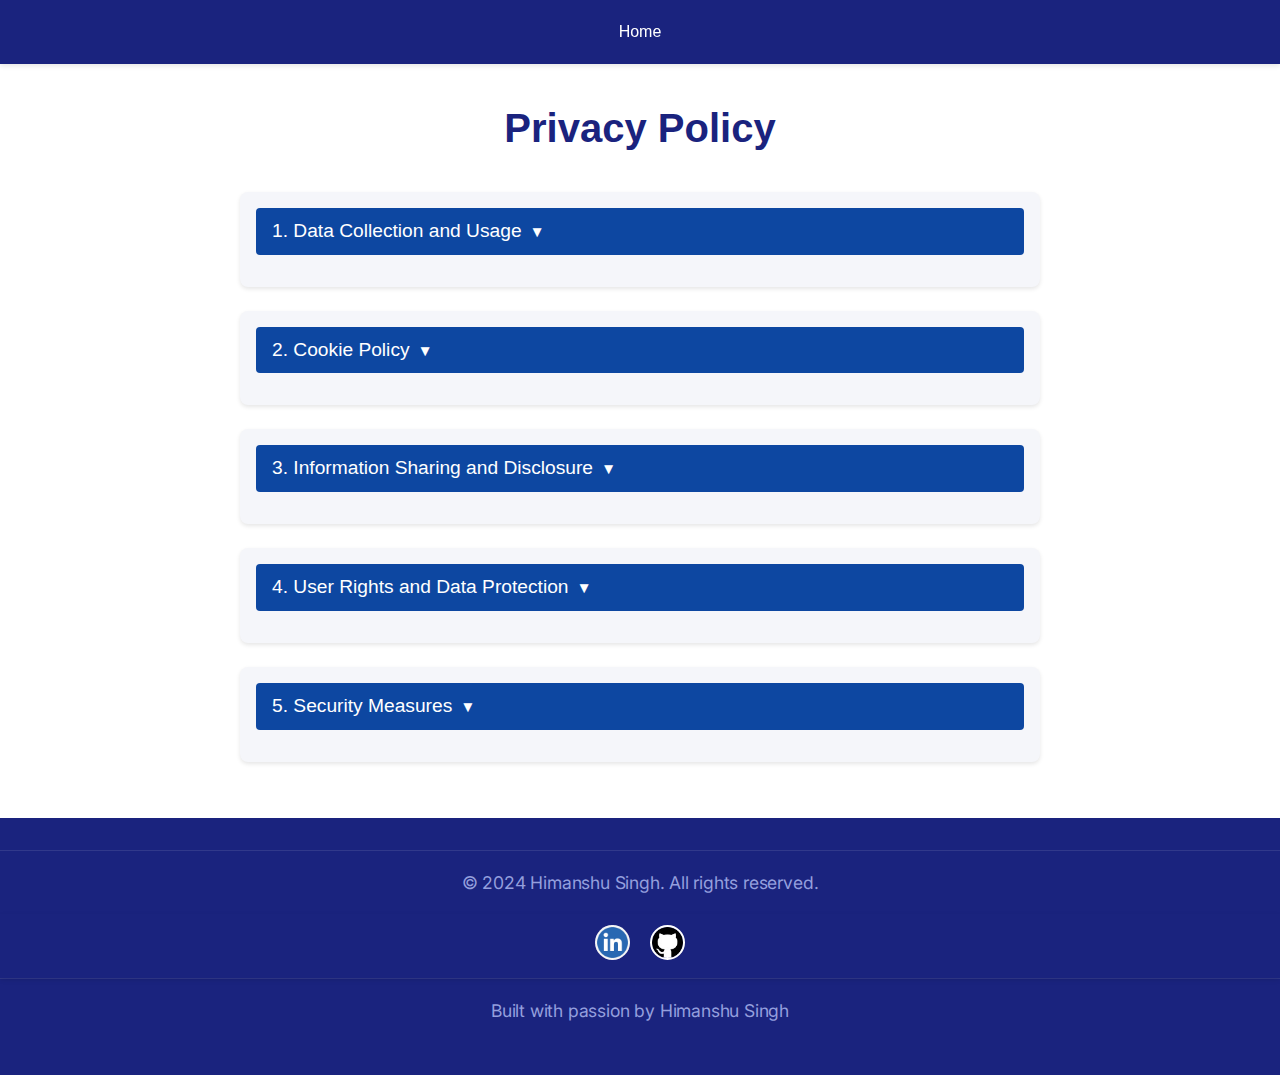
<file: Privacy-policy.html>
<!DOCTYPE html>
<html lang="en">

<head>
    <meta charset="UTF-8" />
    <meta name="viewport" content="width=device-width, initial-scale=1.0" />
    <title>Privacy Policy</title>
    <link rel="stylesheet" href="css/styles.css">
    <link rel="stylesheet" href="css/responsive.css">
    <link href="https://fonts.googleapis.com/css2?family=Inter:wght@400;500;600&display=swap" rel="stylesheet">
</head>

<body>

    <!-- Navigation -->
    <nav>
        <ul>
            <li><a href="./index.html">Home</a></li>
        </ul>
    </nav>

    <main>

        <!-- Privacy Policy Section -->
        <section class="privacy-policy">
            <h1>Privacy Policy</h1>

            <details id="details">
                <summary>1. Data Collection and Usage</summary>
                <p>
                    We collect only essential information that you voluntarily provide through our contact form,
                    including your name and email address. This information is used solely for the purpose of responding
                    to your inquiries and maintaining communication. We do not collect any personal data automatically
                    through cookies or tracking technologies beyond what is necessary for basic website functionality.
                </p>
            </details>

            <details id="details">
                <summary>2. Cookie Policy</summary>
                <p>
                    Our website uses only essential cookies that are necessary for the website to function properly.
                    These cookies do not track your personal information or browsing behavior. They are used to remember
                    your basic preferences and ensure a smooth browsing experience. You can choose to disable cookies
                    through your browser settings, though this might affect some basic functionality.
                </p>
            </details>

            <details id="details">
                <summary>3. Information Sharing and Disclosure</summary>
                <p>
                    We maintain strict confidentiality of your personal information and do not share, sell, or disclose
                    your data to any third parties. The only exception would be if required by law or with your explicit
                    consent. Your contact information is used exclusively for direct communication regarding your
                    inquiries or feedback about our services.
                </p>
            </details>

            <details id="details">
                <summary>4. User Rights and Data Protection</summary>
                <p>
                    You have the right to access, modify, or request deletion of any personal information we hold about
                    you. We implement appropriate security measures to protect your data from unauthorized access or
                    breach. If you wish to exercise any of these rights or have concerns about your data, please contact
                    us through the provided channels.
                </p>
            </details>

            <details id="details">
                <summary>5. Security Measures</summary>
                <p>
                    We employ industry-standard security protocols to protect your information. This includes secure SSL
                    encryption for data transmission, regular security updates, and restricted access to personal
                    information. While we take all reasonable precautions, please note that no method of internet
                    transmission is 100% secure, and we encourage users to take their own security measures as well.
                </p>
            </details>
        </section>
    </main>

    <!-- Footer -->
    <footer>
        <p class="copyright-text">&copy; 2024 Himanshu Singh. All rights reserved.</p>
        <nav class="footer-nav">
            <ul id="footer-links">
                <li class="social-icons">
                    <a class="footer-icons" href="https://linkedin.com/in/himanshuksingh17"
                        aria-label="LinkedIn Profile">
                        <img id="linkedin-icon" src="./assets/Linkedin.webp" alt="LinkedIn icon">
                    </a>
                    <a class="footer-icons" href="https://github.com/Himanshuacoder" aria-label="GitHub Profile">
                        <img id="github-icon" src="./assets/github.jpg" alt="Github icon">
                    </a>
                </li>
            </ul>
        </nav>
        <p class="copyright-text">Built with passion by Himanshu Singh</p>
    </footer>
</body>
</html>
</file>
<file: css/responsive.css>
/* Media Queries for Responsive Design */

/* Small Devices */
@media screen and (max-width: 576px) {

    /* Header Adjustments */
    header {
        padding: 1.5rem 1rem;
    }

    header fieldset {
        padding: 1.2rem;
    }

    header h1 {
        font-size: 1.8rem;
        line-height: 1.2;
        margin-bottom: 1rem;
    }

    #intro {
        font-size: 0.9rem;
        padding: 0 0.5rem;
        line-height: 1.4;
        letter-spacing: 0.01em;
    }

    /* Navigation */
    nav {
        height: auto;
        padding: 0.8rem 0;
        position: relative;
    }

    nav ul {
        flex-direction: column;
        width: 100%;
        gap: 0.5rem;
    }

    nav a {
        display: block;
        width: 100%;
        text-align: center;
        padding: 0.8rem;
        font-size: 1rem;
    }

    /* Dropdown */
    details {
        width: 100%;
    }

    summary {
        width: 100%;
        text-align: center;
        font-size: 1rem;
    }

    #dropdown {
        position: static;
        width: 100%;
        background: transparent;
        box-shadow: none;
    }

    #dropdown a {
        text-align: center;
        margin: 0.3rem 0;
        font-size: 0.95rem;
    }

    /* Content */
    main {
        padding: 1rem;
    }

    article {
        padding: 1rem;
        margin: 1rem 0;
    }

    article h3 {
        font-size: 1.4rem;
        line-height: 1.3;
        margin-bottom: 0.8rem;
    }

    article p {
        font-size: 1rem;
        line-height: 1.6;
        margin: 1rem 0;
        padding: 0 0.5rem;
    }

    article img,
    article iframe {
        width: 100%;
        height: 200px;
    }

    /* About Section */
    #about img {
        width: 50%;
    }

    #about {
        padding: 2rem 1.5rem;
    }

    .about-content-grid {
        grid-template-columns: 1fr;
    }

    #about h2 {
        font-size: 1.8rem;
        line-height: 1.3;
        margin-bottom: 1rem;
    }

    .about-card p {
        font-size: 1rem;
        line-height: 1.6;
        margin-bottom: 1rem;
    }

    /* Form */
    form fieldset {
        padding: 1rem;
    }

    .input-fields {
        margin-bottom: 0.8rem;
    }

    legend {
        font-size: 1.2rem;
        line-height: 1.4;
    }

    input,
    textarea {
        padding: 0.7rem;
        font-size: 1rem;
    }

    button {
        width: 100%;
        font-size: 1rem;
    }

    /* Social Links */
    .social-links {
        flex-direction: column;
        gap: 0.8rem;
    }

    .social-links a {
        width: 100%;
        text-align: center;
        font-size: 0.95rem;
    }

    /* Footer */
    footer {
        padding: 1.5rem 0.5rem;
    }

    #footer-links {
        flex-direction: column;
        gap: 0.5rem;
    }

    #footer-links a {
        display: block;
        text-align: center;
        padding: 0.8rem;
        border-radius: 4px;
        font-size: 0.95rem;
    }

    .copyright-text {
        font-size: 0.875rem;
        line-height: 1.5;
    }

    #linkedin-icon,
    #github-icon {
        width: 30px;
        height: 30px;
    }

    .footer-icons {
        margin: 0.5rem;
    }

    #footer-links {
        gap: 1rem;
    }
}

/* Medium devices */
@media screen and (min-width: 577px) and (max-width: 768px) {
    header h1 {
        font-size: 2.5rem;
        line-height: 1.2;
    }

    #intro {
        font-size: 1.1rem;
        line-height: 1.5;
    }

    nav {
        position: relative;
        height: auto;
        padding: 0.8rem 0;
    }

    nav ul {
        flex-direction: column;
        width: 100%;
        gap: 0.5rem;
    }

    nav a {
        display: block;
        width: 100%;
        text-align: center;
        padding: 0.8rem;
        font-size: 1.1rem;
    }

    details {
        width: 100%;
    }

    summary {
        width: 100%;
        text-align: center;
        font-size: 1.1rem;
    }

    #dropdown {
        position: static;
        width: 100%;
        background: transparent;
        box-shadow: none;
    }

    #dropdown a {
        text-align: center;
        margin: 0.3rem 0;
    }

    article h3 {
        font-size: 1.6rem;
        line-height: 1.3;
    }

    article p {
        font-size: 1.1rem;
        line-height: 1.7;
        padding: 0 1rem;
    }

    article img,
    article iframe {
        width: 90%;
        height: 300px;
    }

    #about {
        padding: 2rem 1.5rem;
    }

    .about-content-grid {
        grid-template-columns: 1fr;
    }

    #about h2 {
        font-size: 2rem;
        line-height: 1.3;
    }

    .about-card p {
        font-size: 1.1rem;
        line-height: 1.7;
    }

    #about img {
        width: 50%;
    }

    legend {
        font-size: 1.3rem;
        line-height: 1.4;
    }

    .social-links a {
        width: auto;
        min-width: 150px;
        font-size: 1rem;
    }

    #footer-links {
        gap: 1.5rem;
        flex-wrap: wrap;
        justify-content: center;
    }

    .copyright-text {
        font-size: 0.9rem;
        line-height: 1.5;
    }

    #linkedin-icon,
    #github-icon {
        width: 32px;
        height: 32px;
    }
}

/* Large devices */
@media screen and (min-width: 769px) and (max-width: 992px) {
    main {
        max-width: 90%;
    }

    header h1 {
        font-size: 3rem;
        line-height: 1.2;
    }

    #intro {
        font-size: 1.2rem;
        line-height: 1.6;
    }

    nav {
        position: sticky;
        top: 0;
    }

    article h3 {
        font-size: 1.8rem;
        line-height: 1.3;
    }

    article p {
        font-size: 1.1rem;
        line-height: 1.8;
        padding: 0 1.5rem;
    }

    article img,
    article iframe {
        width: 80%;
        height: 400px;
    }

    #about img {
        width: 35%;
    }

    #about h2 {
        font-size: 2.2rem;
        line-height: 1.3;
    }

    .about-card p {
        font-size: 1.1rem;
        line-height: 1.8;
    }

    #linkedin-icon,
    #github-icon {
        width: 35px;
        height: 35px;
    }

    .footer-icons:hover img {
        transform: scale(1.1);
    }
}

/* Extra large devices */
@media screen and (min-width: 993px) {
    main {
        max-width: 1200px;
    }

    header h1 {
        font-size: 3.5rem;
        line-height: 1.2;
    }

    #intro {
        font-size: 1.3rem;
        line-height: 1.6;
    }

    article h3 {
        font-size: 2rem;
        line-height: 1.3;
    }

    article p {
        font-size: 1.1rem;
        line-height: 1.8;
        padding: 0 2rem;
    }

    article img,
    article iframe {
        width: 70%;
        height: 450px;
    }

    #about img {
        width: 25%;
    }

    #about h2 {
        font-size: 2.2rem;
        line-height: 1.3;
    }

    .about-card p {
        font-size: 1.1rem;
        line-height: 1.8;
    }
}

/* Landscape Orientation Fixes */
@media screen and (max-height: 500px) and (orientation: landscape) {
    nav {
        position: relative;
    }

    nav ul {
        flex-direction: row;
        flex-wrap: wrap;
        justify-content: center;
    }

    #dropdown {
        position: absolute;
    }
}
</file>
<file: css/styles.css>
/* ==============================
   Table of Contents
   1. CSS Variables & Colors
   2. Reset & Base Styles
   3. Typography
   4. Header & Navigation
   5. Main Content & Articles
   6. About Section
   7. Contact Form
   8. Footer
   9. Privacy Policy
============================== */

/* 1. CSS Variables & Colors */
:root {
    --navbar-height: 4rem;
    --primary-color: #1a237e;    /* Deep blue */
    --secondary-color: #0d47a1;  /* Rich blue */
    --accent-color: #5c6bc0;     /* Light indigo */
    --bg-primary: #ffffff;
    --bg-secondary: #f5f6fa;
    --text-light: #ffffff;
    --text-dark: #333333;
}

/* 2. Reset & Base Styles */
* {
    box-sizing: border-box;
    margin: 0;
    padding: 0;
}

body {
    font-family: 'Segoe UI', Roboto, 'Helvetica Neue', Arial, sans-serif;
    line-height: 1.6;
    color: var(--text-dark);
    background-color: var(--bg-primary);
}

/* Navigation Scroll Offsets */
#blog,
#about,
#contact,
#blog-1,
#blog-2,
#blog-3,
#main {
    scroll-margin-top: var(--navbar-height);
}

/* 3. Typography */
p {
    font-family: 'Inter', sans-serif;
    font-size: 1.1rem;
    line-height: 1.8;
    color: var(--text-dark);
    letter-spacing: -0.011em;
}

/* 4. Header & Navigation */
header {
    background: linear-gradient(45deg, var(--primary-color), var(--secondary-color));
    padding: 3rem 1rem;
    text-align: center;
    position: relative;
    overflow: hidden;
}

header::before {
    content: '';
    position: absolute;
    top: 0;
    left: 0;
    right: 0;
    bottom: 0;
    background: radial-gradient(circle at 30% 30%, rgba(255, 255, 255, 0.1) 0%, transparent 60%);
}

header fieldset {
    border: 2px solid rgba(255, 255, 255, 0.3);
    border-radius: 15px;
    padding: 2rem;
    margin: 0 auto;
    max-width: 600px;
    background-color: rgba(255, 255, 255, 0.1);
    backdrop-filter: blur(5px);
}

header legend {
    color: var(--text-light);
    font-size: 1.5rem;
    padding: 0 1rem;
}

header h1 {
    color: var(--text-light);
    font-size: 3rem;
    margin: 1rem 0;
    text-transform: uppercase;
    letter-spacing: 2px;
    text-decoration: none;
    border: none;
}

#intro {
    font-family: 'Inter', sans-serif;
    font-size: 1.2rem;
    color: var(--text-light);
    margin-top: 2rem;
    text-shadow: 1px 1px 2px rgba(0, 0, 0, 0.2);
    letter-spacing: 0.02em;
    font-weight: 500;
}

/* Navigation Bar */
nav {
    background-color: var(--primary-color);
    padding: 1rem 0;
    position: sticky;
    top: 0;
    z-index: 100;
    box-shadow: 0 2px 5px rgba(0, 0, 0, 0.1);
    height: var(--navbar-height);
    display: flex;
    align-items: center;
}

nav ul {
    display: flex;
    list-style: none;
    justify-content: center;
    align-items: center;
    gap: 2rem;
    max-width: 1200px;
    margin: 0 auto;
    padding: 0 1rem;
}

nav li {
    position: relative;
}

nav a {
    color: var(--text-light);
    text-decoration: none;
    padding: 0.5rem 1rem;
    border-radius: 4px;
    transition: all 0.3s ease;
    font-weight: 500;
    display: block;
}

nav a:hover {
    background-color: var(--accent-color);
    transform: translateY(-5px);
}

/* Navigation Dropdown */
details {
    position: relative;
}

summary {
    list-style: none;
    cursor: pointer;
    color: var(--bg-primary);
    padding: 0.5rem 1rem;
    border-radius: 4px;
    transition: all 0.3s ease;
    font-weight: 500;
}

summary:hover {
    background-color: var(--accent-color);
    transform: translateY(-5px);
}

summary::-webkit-details-marker {
    display: none;
}

summary::after {
    content: '▼';
    margin-left: 0.5rem;
    font-size: 0.8em;
    transition: transform 0.3s ease;
}

#dropdown {
    position: absolute;
    top: 100%;
    left: 0;
    background-color: var(--primary-color);
    border-radius: 4px;
    padding: 0.5rem;
    min-width: 150px;
    box-shadow: 0 4px 6px rgba(0, 0, 0, 0.1);
}

#dropdown li {
    margin: 0.5rem 0;
}

#dropdown a {
    display: block;
    padding: 0.5rem 1rem;
    color: var(--text-light);
    text-decoration: none;
    transition: all 0.3s ease;
}

#dropdown a:hover {
    background-color: var(--accent-color);
    transform: translateX(5px);
}

/* 5. Main Content & Articles */
main {
    max-width: 1200px;
    margin: 0 auto;
    padding: 2rem;
}

article {
    background-color: var(--bg-secondary);
    border-radius: 15px;
    padding: 2rem;
    margin: 2rem 0;
    box-shadow: 10px -10px 6px rgba(0, 0, 0, 0.1);
    transition: transform 0.3s ease;
}

#details summary {
    background-color: var(--secondary-color);
}

article:hover {
    transform: translateY(-10px);
}

article h3 {
    color: var(--primary-color);
    font-size: 1.8rem;
    margin-bottom: 1rem;
}

article img,
article iframe {
    width: 50%;
    max-width: 800px;
    height: auto;
    border-radius: 10px;
    margin: 1.5rem auto;
    display: block;
    box-shadow: 0 4px 6px rgba(0, 0, 0, 0.1);
}

article p {
    margin: 1.5rem 0;
    text-align: justify;
    font-weight: 400;
    padding: 0 0.5rem;
}

time {
    font-family: 'Inter', sans-serif;
    font-size: 0.9rem;
    color: #666;
    font-weight: 500;
}

/* 6. About Section */
#about {
    background-color: var(--bg-secondary);
    border-radius: 15px;
    padding: 2rem;
    margin: 2rem 0;
    box-shadow: 10px -10px var(--secondary-color);
    transition: transform 0.3s ease;
}

#about:hover {
    transform: translateY(-10px);
}

#about h2 {
    color: var(--primary-color);
    font-size: 1.8rem;
    margin-bottom: 1rem;
    text-align: center;
}

#about img {
    width: 25%;
    max-width: 800px;
    height: auto;
    margin: 1.5rem auto;
    display: block;
    box-shadow: 0 4px 6px rgba(0, 0, 0, 0.1);
    border-radius: 50%;
}

#about p {
    margin: 1rem 0;
    text-align: justify;
    font-weight: 400;
    padding: 0 0.5rem;
}

.about-content-grid {
    display: grid;
    grid-template-columns: repeat(auto-fit, minmax(300px, 1fr));
    gap: 2rem;
    margin-top: 2rem;
}

.about-card {
    background: white;
    padding: 1.5rem;
    border-radius: 10px;
    box-shadow: 0 2px 4px rgba(0, 0, 0, 0.05);
    transition: transform 0.3s ease;
}

.about-card:hover {
    transform: translateY(-5px);
}

.highlight-text {
    color: var(--primary-color);
    font-weight: 500;
}

/* Skills Container */
.skills-container {
    display: flex;
    flex-wrap: wrap;
    gap: 0.8rem;
    justify-content: center;
    margin: 1.5rem 0;
}

.skill-tag {
    background-color: var(--secondary-color);
    color: white;
    padding: 0.5rem 1rem;
    border-radius: 20px;
    font-size: 0.9rem;
    font-weight: 500;
}

.skill-tag:hover {
    background-color: var(--primary-color);
}

/* 7. Contact Form */
#contact {
    background-color: var(--bg-secondary);
    border-radius: 15px;
    padding: 2rem;
    margin: 2rem 0;
    box-shadow: 10px -10px 6px rgba(0, 0, 0, 0.1);
    transition: transform 0.3s ease;
}

#contact:hover {
    transform: translateY(-10px);
}

#form-bg {
    background-color: var(--bg-secondary);
}

form fieldset {
    border: 2px solid var(--accent-color);
    border-radius: 15px;
    padding: 2rem;
}

legend {
    text-align: center;
    font-weight: bold;
    font-size: 20px;
    padding: 0.5rem;
}

.input-fields {
    margin-bottom: 1.5rem;
}

input,
textarea {
    width: 100%;
    padding: 0.8rem;
    border: 2px solid #ddd;
    border-radius: 8px;
    font-size: 1rem;
    transition: border-color 0.3s ease;
}

input:focus,
textarea:focus {
    outline: none;
    border-color: var(--accent-color);
}

button {
    background-color: var(--primary-color);
    color: var(--text-light);
    padding: 1rem 2rem;
    border: none;
    border-radius: 8px;
    cursor: pointer;
    font-size: 1rem;
    font-weight: 500;
    transition: all 0.3s ease;
}

button:hover {
    background-color: var(--secondary-color);
    transform: translateY(-2px);
}

/* Social Links */
#social {
    margin-top: 2rem;
}

.social-links {
    display: flex;
    justify-content: center;
    gap: 1rem;
    margin: 2rem 0;
}

.social-links a {
    color: var(--primary-color);
    text-decoration: none;
    padding: 0.5rem 1rem;
    border: 2px solid var(--primary-color);
    border-radius: 25px;
    transition: all 0.3s ease;
}

.social-links a:hover {
    background-color: var(--primary-color);
    color: var(--text-light);
    transform: translateY(-2px);
}

/* 8. Footer */
footer {
    background-color: var(--primary-color);
    color: var(--text-light);
    padding: 2rem 0;
    transition: transform 0.3s ease;
}

footer:hover {
    transform: translate(0, 5px);
}

.footer-nav {
    display: flex;
    justify-content: center;
}

#footer-links {
    display: flex;
    justify-content: center;
    align-items: center;
    gap: 2rem;
    margin: 1.5rem 0;
    flex-wrap: wrap;
    padding: 0 1rem;
}

#footer-links a {
    color: var(--text-light);
    text-decoration: none;
}

.copyright-text {
    text-align: center;
    padding: 1rem 0;
    border-top: 1px solid rgba(255, 255, 255, 0.1);
    color: #949fdd;
}

/* Footer Icons */
.footer-icons {
    display: inline-flex;
    align-items: center;
    justify-content: center;
    padding: 0;
    transition: all 0.3s ease;
    border-radius: 50%;
    margin: 0 0.5rem;
}

.footer-icons:hover {
    transform: translateY(-5px);
}

#linkedin-icon,
#github-icon {
    width: 35px;
    height: 35px;
    object-fit: cover;
    border-radius: 50%;
    transition: all 0.3s ease;
}

#github-icon {
    background-color: white;
    border: 2px solid var(--bg-primary);
}

/* 9. Privacy Policy */
.privacy-policy-page {
    min-height: 100vh;
    display: flex;
    flex-direction: column;
}

.privacy-policy-page main {
    flex: 1;
    padding: 2rem;
}

.privacy-policy-page footer {
    margin-top: auto;
}

.privacy-policy {
    max-width: 800px;
    margin: 0 auto;
}

.privacy-policy h1 {
    color: var(--primary-color);
    text-align: center;
    margin-bottom: 2rem;
    font-size: 2.5rem;
}

.privacy-policy details {
    margin-bottom: 1.5rem;
    background-color: var(--bg-secondary);
    border-radius: 8px;
    padding: 1rem;
    box-shadow: 0 2px 4px rgba(0, 0, 0, 0.1);
}

.privacy-policy summary {
    font-size: 1.2rem;
    color: var(--bg-primary);
    font-weight: 500;
    margin-bottom: 1rem;
    background-color: #900eca;
}

.privacy-policy p {
    text-align: justify;
    line-height: 1.8;
    color: var(--text-dark);
    padding: 0.5rem 1rem;
}
</file>
